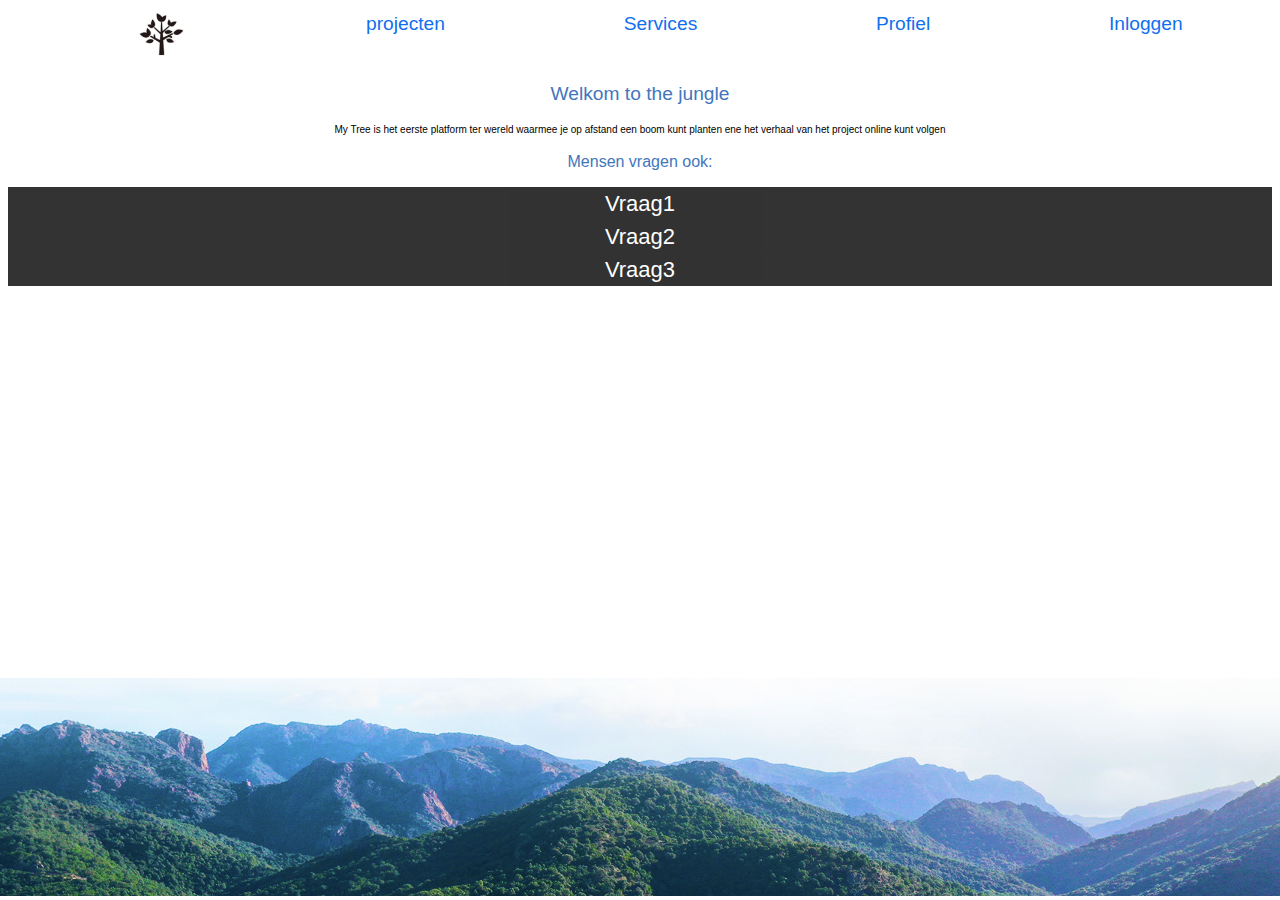
<file: index.html>
<!DOCTYPE html>
<html lang="EN">
<head>
    <meta charset="UTF-8">
    <!----css link viewport----->
    <meta name="viewport" content="width=device-width, initial-scale=1.0">
    <!----css link homepage Style----->
    <link rel="stylesheet" href="mytree.css" />
    <title>component</title>
</head>
<body>
    <header>
        <nav>
            <ul>
                <li><a href="#" tabindex="0"><img src="img/logo.png" alt="Logo"></a></li>
                <li><a href="projecten.html">projecten</a></li>
                <li><a href="#">Services</a></li>
                <li><a href="#">Profiel</a></li>
                <li><a href="#" >Inloggen</a></li>
            </ul>
        </nav>
        <div id="breadcrumbs"></div>
</header>
<main>
    <article>
        <center>
            <h1>Welkom to the jungle</h1>
            <p>My Tree is het eerste platform ter wereld waarmee je op afstand 
                een boom kunt planten ene het verhaal van het project online kunt volgen
            </p>
        </center>
    </article>
    <div class="accordion">
        <center>
            <h2>Mensen vragen ook:</h2>
            <div class="vraag">
                <input type="checkbox" name="vraag1" id="vraag1"/>
                <label for="vraag1">Vraag1</label>
                <div class="antwoord">
                    <p>'Lorem ipsum dolor sit amet consectetuer' 
                        wordt weergegeven in de online Help van Word.
                    </p>
                </div>
            </div>
            <div class="vraag">
                <input type="checkbox" name="vraag2" id="vraag2"/>
                <label for="vraag2">Vraag2</label>
                <div class="antwoord">
                    <p>'Lorem ipsum dolor sit amet consectetuer' 
                        wordt weergegeven in de online Help van Word.
                    </p>
                </div>
            </div>
            <div class="vraag">
                <input type="checkbox" name="vraag3" id="vraag3"/>
                <label for="vraag3">Vraag3</label>
                <div class="antwoord">
                    <p>'Lorem ipsum dolor sit amet consectetuer' 
                        wordt weergegeven in de online Help van Word.
                    </p>
                </div>
            </div>
        </center>
    </div>
</main>
<footer>
    <img src="img/mytree.png" alt="footer"/>
</footer>
<script src="js/javascript.js"></script>
</body>
</html>
</file>
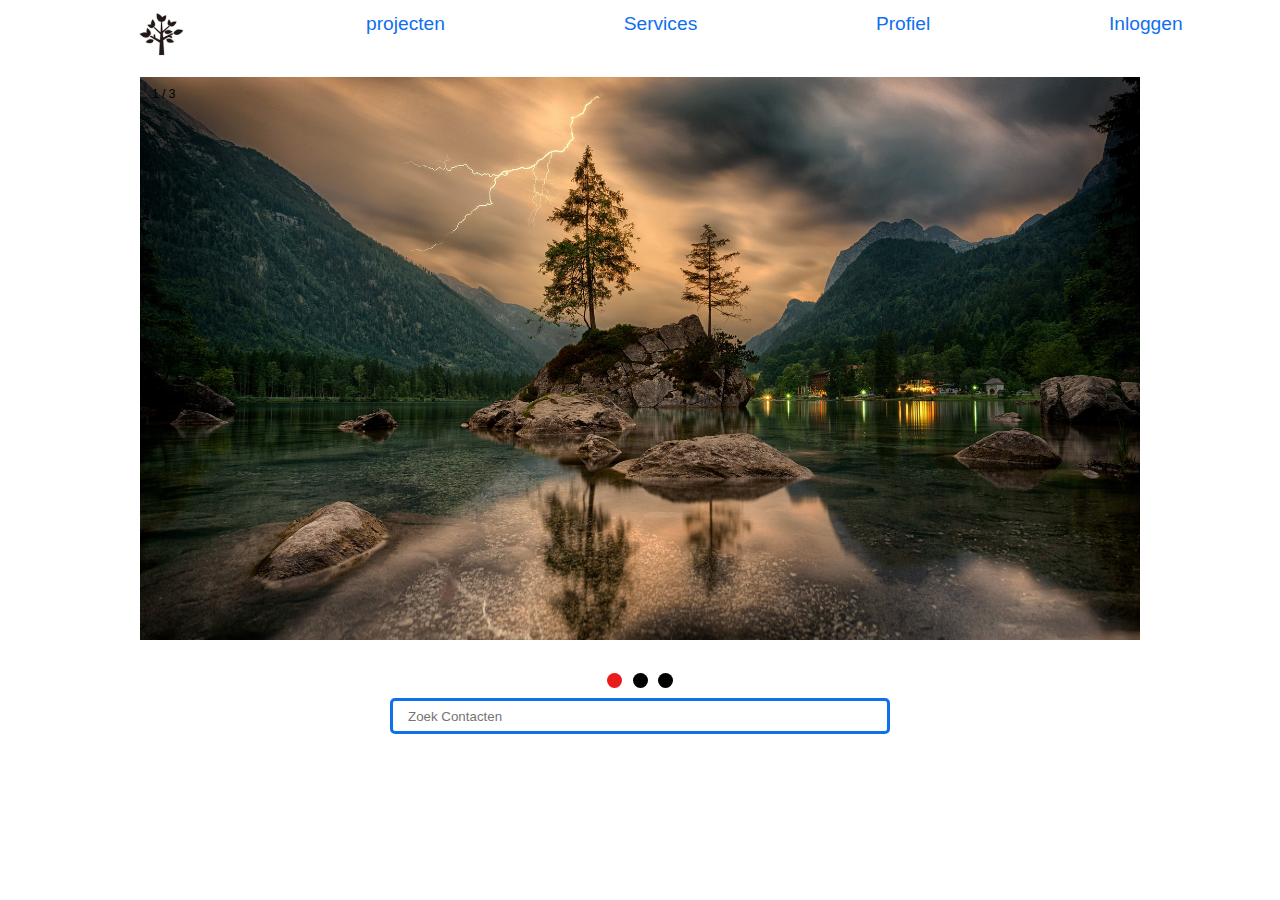
<file: projecten.html>
<!DOCTYPE html>
<html lang="EN">
<head>
  <meta charset="UTF-8">
    <meta name="viewport" content="width=device-width, initial-scale=1.0">
    <meta http-equiv="X-UA-Compatible" content="ie=edge">
    <script src="https://cdn.jsdelivr.net/npm/swiper/swiper-bundle.min.js"></script>
    <link rel="stylesheet" href="https://cdn.jsdelivr.net/npm/swiper/swiper-bundle.min.css" />

    <link rel="stylesheet" href="mytree.css" />
    <title>component</title>
    <style>
      /* Make the image fully responsive */
      .carousel-inner img {
        width: 100%;
        height: 100%;
      }
      </style>
</head>
<body>
    <header>
        <nav>
            <ul>
                <li><a href="index.html" tabindex="0"><img src="img/logo.png" alt="Logo"></a></li>
                <li><a href="projecten.html">projecten</a></li>
                <li><a href="#">Services</a></li>
                <li><a href="#">Profiel</a></li>
                <li><a href="#" >Inloggen</a></li>
            </ul>
        </nav>
  </header>
  <main>
    <div class="slideshow-container">
      <div class="mySlides fade">
        <div class="numbertext">1 / 3</div>
        <img src="./img/nature1.jpg" style="width:100%">
      </div>
    
      <div class="mySlides fade">
        <div class="numbertext">2 / 3</div>
        <img src="./img/nature2.jpg" style="width:100%">
      </div>
    
      <div class="mySlides fade">
        <div class="numbertext">3 / 3</div>
        <img src="./img/nature3.jpg" style="width:100%">
      </div>
    </div>
    <br>
    <div style="text-align:center">
      <span class="dot" onclick="currentSlide(1)"></span>
      <span class="dot" onclick="currentSlide(2)"></span>
      <span class="dot" onclick="currentSlide(3)"></span>
    </div>
</main>
<main>
  <section>
      <center>
          <div class="search-bar">
              <input type="text" id="zoektekst" placeholder="Zoek Contacten" onkeyup="zoekContacten(document.getElementById('zoektekst').value)" />
          </div>
          <div id="grid">
          </div>
      </center>
  </section>
</main>
<br>
  <script src="js/javascript.js"></script>
  <script src="js/search.js"></script>
  </body>
  </html>
</file>
<file: mytree.css>
@import url("https://fonts.googleeapis.com/css2?family=Roboto:ital,wght@0,400;0,700;1,400;1,700&font-family=Source+Sans+Pro:ital,wght@0,400;0,700;1,700&display=swap");
:root {
    --dominante: #0F6FEF;
    --secundaire: #4276BC;
    --accent: #0093BE;
    --forms: #E1E6EE;
    --wite: #ffffff;
    --tekstkleur: #000;
    font-size: 16px;
}

body{
    font-family: Roboto, sans-serif;
    font-weight: 200;
    font-size: 14px;
    line-height: 1.5;
    color: var(--tekstkleur);
}
nav ul {
    list-style-type:none;
}
nav ul li a {
    font-size: 1.2rem;
    color: var(--dominante);
    text-decoration: none;
    cursor: pointer;
}
nav ul li a:hover,
nav ul li a:focus {
    font-size: 1.5rem;
}
nav ul img{
    width: 50px;
    
}
nav ul {
    display: flex;
    flex-direction: row;
    justify-content: space-around;
}
@media screen and (max-width: 500px){
    nav ul{
        display: flex;
        flex-wrap: wrap;
        flex-direction: column;
        align-items: stretch;
        text-align: center;
    }
}
h1{
    color: var(--secundaire);
    font-size: 1.2rem;
    font-weight: 300;
}
h2{
    color: var(--secundaire);
    font-size: 1rem;
    font-weight: 300;
}
.accordion{
    width: 100%;
}
.vraag{
    display: flex;
    flex-direction: column;
    align-items: stretch;
    opacity: 80%;
}
.vraag label{
    width: 100%;
    cursor: pointer;
    background-color: #000;
    color: #fff;
    transform: background-color ease #000;
}

.vraag [type="checkbox"]{
    display: none;
}

.vraag [type="checkbox"]:checked + label {
    background-color: #fff;
    color: #0067B8;
    border-top: 4px solid rgba(0, 0, 0, 0.4);
}

.vraag  [type="checkbox"]:checked + label + .antwoord {
    display: block;
}
.antwoord{
    width: 100%;
    height: auto;
    display: none;
    background-color: var(--wite);
    box-shadow: 0 10px 18px rgba(0, 0, 0, 0.4);
}
footer {
    position: fixed;
    bottom: 0;
    right: 0;
    left: 0;
    z-index: -1;
}

body{
    font-size: Roboto, sans-serif;
    font-size: 10px;
}
div{
    font-size: 22px
}
h3{
    font-size: 30px;
}
* {box-sizing:border-box}

/* Slideshow container */
.slideshow-container {
  max-width: 1000px;
  position: relative;
  margin: auto;
}

/* Hide the images by default */
.mySlides {
  display: none;
}

/* Number text (1/3 etc) */
.numbertext {
  color: #000000;
  font-size: 12px;
  padding: 8px 12px;
  position: absolute;
  top: 0;
}

/* The dots/bullets/indicators */
.dot {
  cursor: pointer;
  height: 15px;
  width: 15px;
  margin: 0 2px;
  background-color: rgb(0, 0, 0);
  border-radius: 50%;
  display: inline-block;
  transition: background-color 0.6s ease;
}

.active, .dot:hover {
  background-color: #e91c1c;
}

/* Fading animation */
.fade {
  animation-name: fade;
  animation-duration: 1.5s;
}

@keyframes fade {
  from {opacity: .4}
  to {opacity: 1}
}

.search-bar{
    width: 500px;
}
#zoektekst{
    width: 100%;
    border: 3px solid #0f6fef;
    padding: 15px;
    height: 20px;
    border-radius: 5px;
    outline: none;
    color: #4276bc;
}
#zoektekst:focus{
    font-size: 1.1rem;
}
#grid{
    width: 300px;
    display: grid;
    grid-template-columns: auto auto;
    grid-template-rows: auto auto;
}
#grid .cell{
    background: #e2e9eb;
    border: 1px solid white;
    padding: 10px;
    opacity: 50%;
}
</file>
